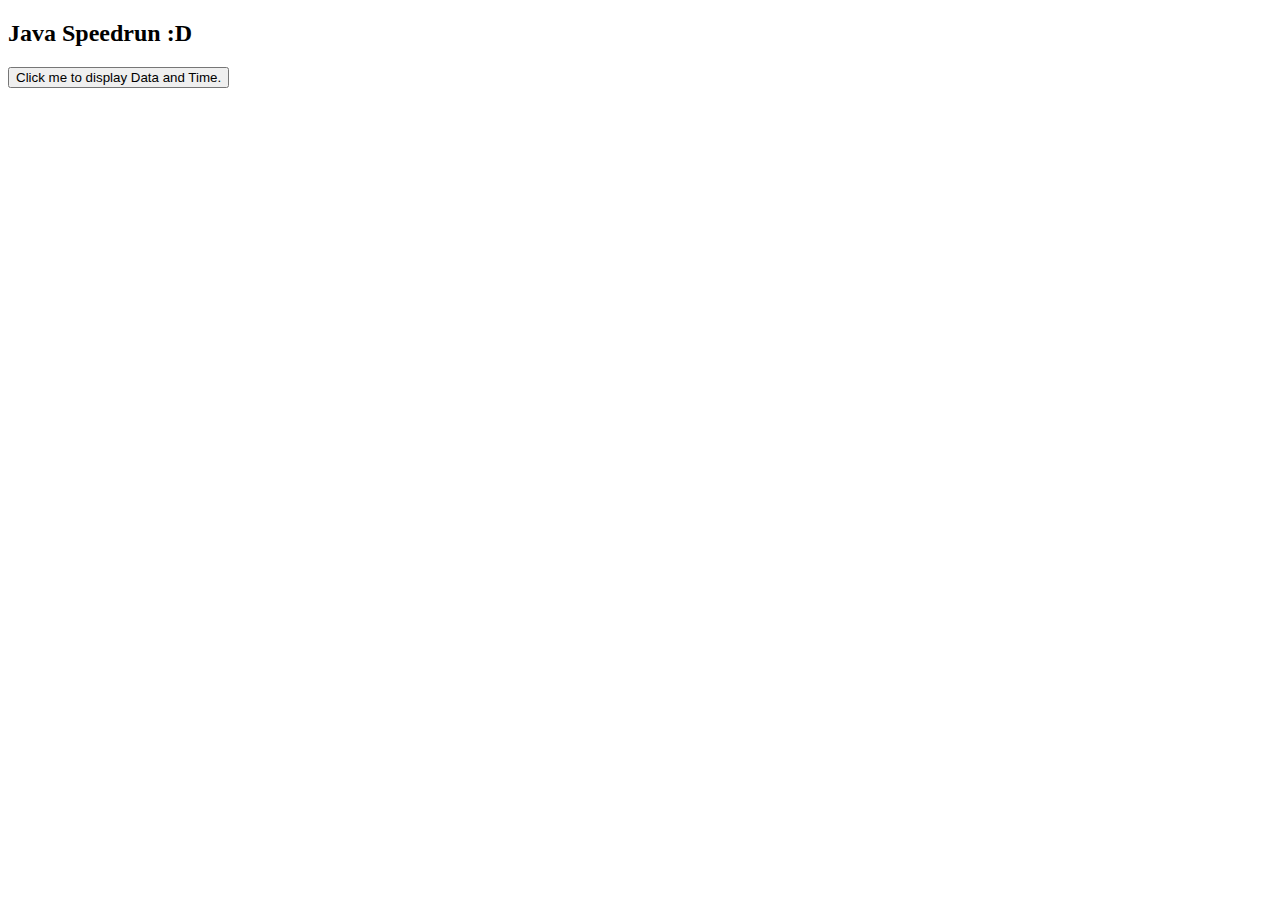
<file: js home/index.html>
<!DOCTYPE html>
<html lang="en">
<head>
    <meta charset="UTF-8">
    <meta name="viewport" content="width=<device-width>, initial-scale=1.0">
    <title>Java Home</title>
</head>
<body>
    <h2>Java Speedrun :D</h2>
    <button type="button" onclick="document.getElementById('demo').innerHTML = Date()">Click me to display Data and Time.</button>
    <p id="demo"></p>
</body>
</html>
</file>
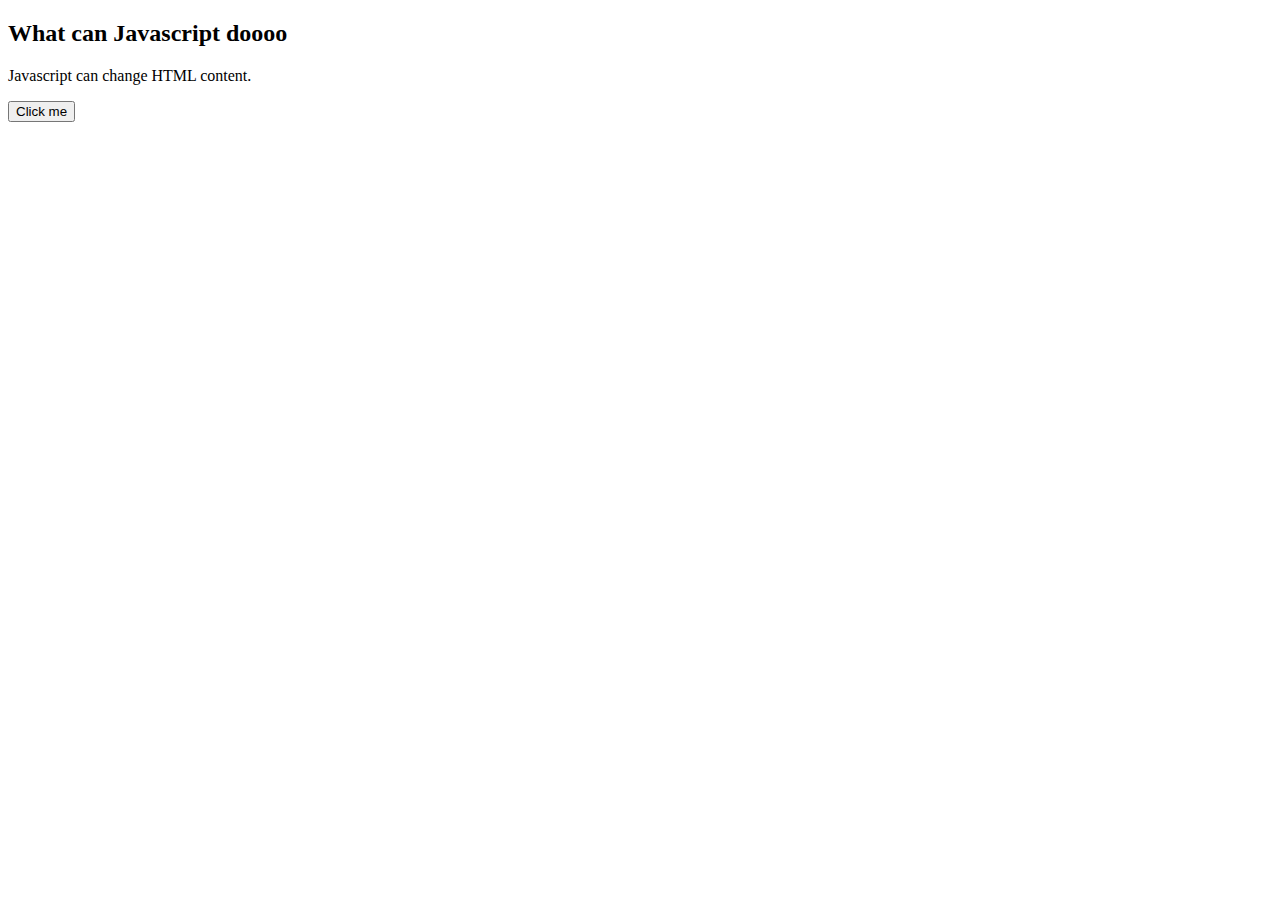
<file: js intro/index.html>
<!DOCTYPE html>
<html lang="en">
<head>
    <meta charset="UTF-8">
    <meta name="viewport" content="width=device-width, initial-scale=1.0">
    <title>babyyyyy</title>
</head>
<body>
<h2>What can Javascript doooo</h2>   
<p id="demo">Javascript can change HTML content.</p> <!--it'll change the wording right after you click the button!!!-->
<button type="button" onclick="document.getElementById('demo').innerHTML = 'Hello Javascript !!'">Click me</button>
</body>
</html>
</file>
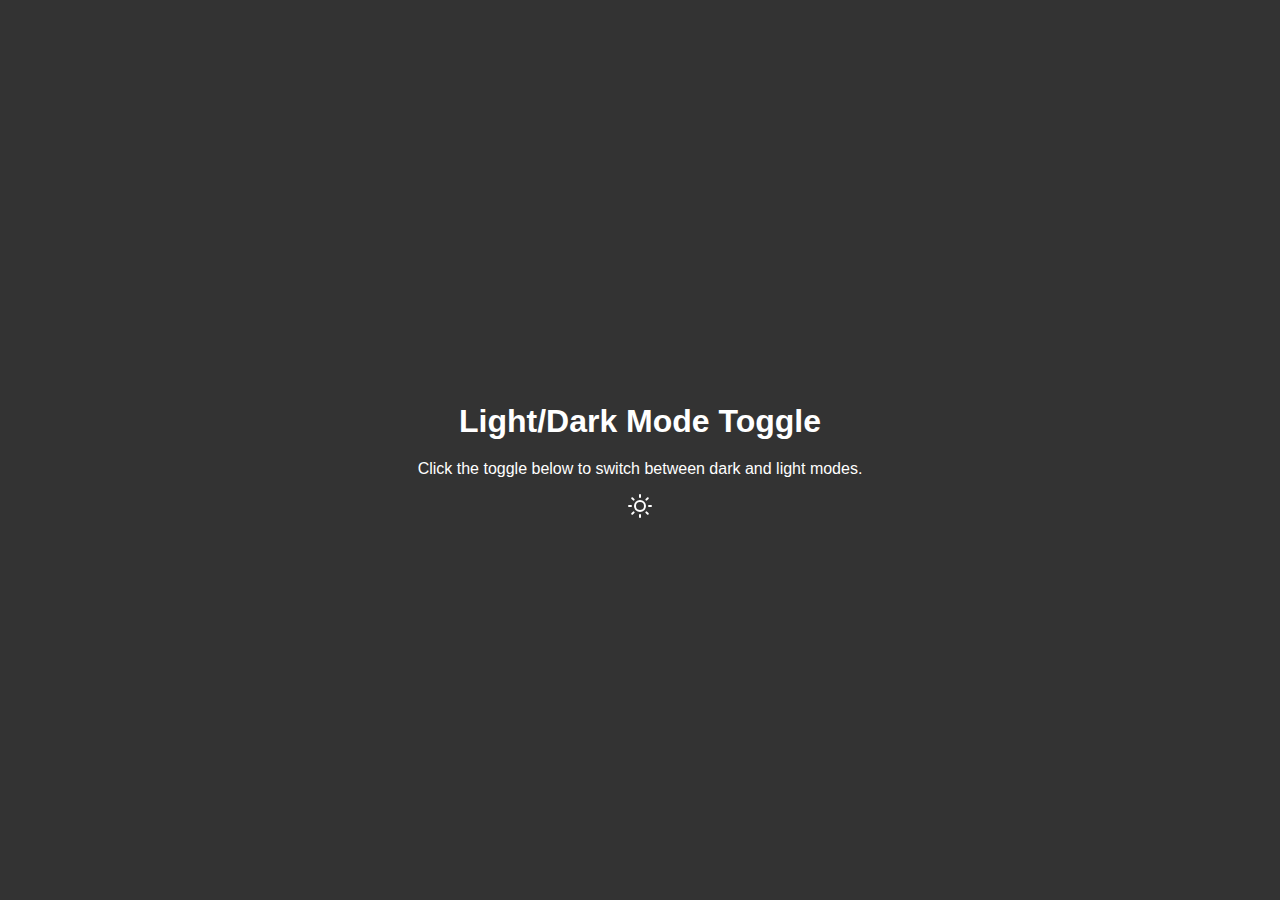
<file: js intro/dark.html>
<!DOCTYPE html>
<html lang="en">
<head>
    <meta charset="UTF-8">
    <meta name="viewport" content="width=device-width, initial-scale=1.0">
    <title>IM DOING IT BABY</title>
    <link rel="stylesheet" href="style.css">
</head>
<body>
    <div class="container">
        <h1>Light/Dark Mode Toggle</h1>
        <p>Click the toggle below to switch between dark and light modes.</p>
       <div class="toggleContainer" id="themeToggle">
           <svg class="sunIcon" xmlns="http://www.w3.org/2000/svg" width="24" height="24" viewBox="0 0 24 24" fill="none" stroke="currentColor" stroke-width="2" stroke-linecap="round" stroke-linejoin="round">
           <circle cx="12" cy="12" r="5"></circle>
                   <line x1="12" y1="1" x2="12" y2="3"></line>
                   <line x1="12" y1="21" x2="12" y2="23"></line>
                   <line x1="4.22" y1="4.22" x2="5.64" y2="5.64"></line>
                   <line x1="18.36" y1="18.36" x2="19.78" y2="19.78"></line>
                   <line x1="1" y1="12" x2="3" y2="12"></line>
                   <line x1="21" y1="12" x2="23" y2="12"></line>
                   <line x1="4.22" y1="19.78" x2="5.64" y2="18.36"></line>
                   <line x1="18.36" y1="5.64" x2="19.78" y2="4.22"></line>
            </svg>
            <svg class="moonIcon" xmlns="http://www.w3.org/2000/svg" width="24" height="24" viewBox="0 0 24 24" fill="none" stroke="currentColor" stroke-width="2" stroke-linecap="round" stroke-linejoin="round">
                   <path d="M21 12.79A9 9 0 1 1 11.21 3 7 7 0 0 0 21 12.79z"></path>
            </svg>
       </div>
   </div>
   <script src="script.js"></script>

</body>
</html>
</file>
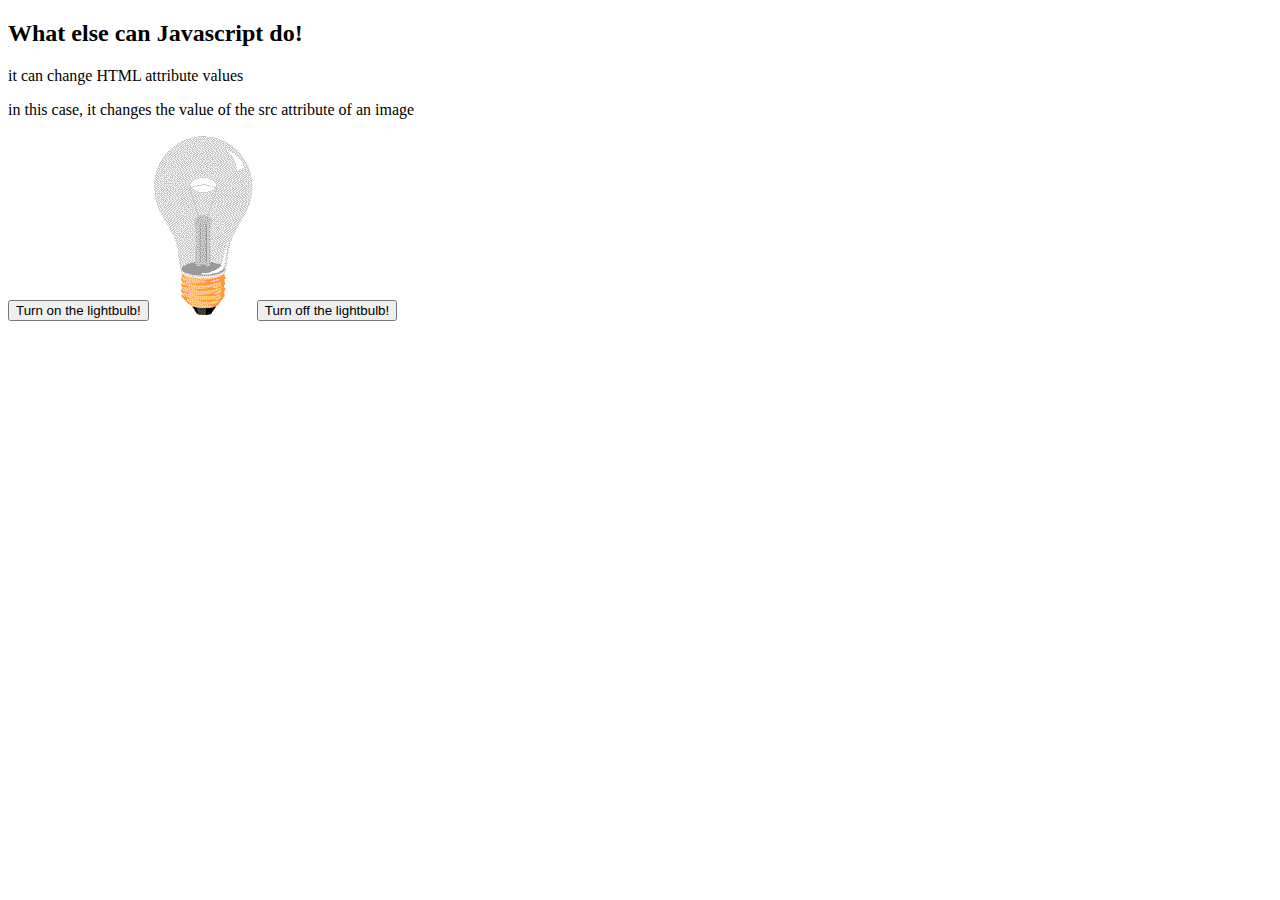
<file: js intro/lightbulb.html>
<!DOCTYPE html>
<html lang="en">
<head>
    <meta charset="UTF-8">
    <meta name="viewport" content="width=device-width, initial-scale=1.0">
    <title>i'm better</title>
   <!-- <link rel="stylesheet" href="style.css"> -->
    <h2>What else can Javascript do!</h2>
    <p>it can change HTML attribute values</p>
    <p>in this case, it changes the value of the src attribute of an image</p>
    <button onclick="document.getElementById('myImage').src='images/pic_bulbon.gif'">Turn on the lightbulb!</button>
    <img id="myImage" src="images/pic_bulboff.gif"style="width:100px">
    <button onclick="document.getElementById('myImage').src='images/pic_bulboff.gif'">Turn off the lightbulb!</button>
</head>
<body>
<!---    <div id="darkModeContent"></div>
    <script>
        fetch('dark.html')
            .then(response => response.text())
            .then(data => {
                document.getElementById('darkModeContent').innerHTML = data;
            });
    </script> -->
 <!--   <div class="container">
        <h1>light/dark nide toggle</h1>
        <p>click the toggle to switch b/t light and dark</p>
        <div class="toggleContainer" id="themeToggle">
            <svg class="sunIcon" xlms="http://www.w3.org/2000/svg" width="24"height="24" viewBox="0 0 24 24" fill="none" stroke="currentColor" stroke-width="2" stroke-linecap="round" stroke-linejoin="round">
                <circle cx="12" cy="12" r="5"></circle>
                <line x1="12" y1="1" x2="12" y2="3"></line>
                <line x1="12" y1="21" x2="12" y2="23"></line>
                <line x1="4.22" y1="4.22" x2="5.64" y2="5.64"></line>
                <line x1="18.36" y1="18.36" x2="19.78" y2="19.78"></line>
                <line x1="1" y1="12" x2="3" y2="12"></line>
                <line x1="21" y1="12" x2="23" y2="12"></line>
                <line x1="4.22" y1="19.78" x2="5.64" y2="18.36"></line>
                <line x1="18.36" y1="5.64" x2="19.78" y2="4.22"></line>
            </svg>
            <svg class="moonIcon" xlmns="http://www.w3.org/2000/svg" width="24" height="24" viewBox="0 0 24 24" fill="none" stroke="currentColor" stroke-width="2" stroke-linecap="round" stroke-linejoin="round">
                <path d="M21 12.79A9 9 0 1 1 11.21 3 7 7 0 0 0 21 12.79z"></path>
            </svg>
        </div> -->
    </div>
    <!--<script src="script.js"></script>-->
</body>
</html>
</file>
<file: js intro/style.css>
:root {
    --colorLight: #333;
    --colorDark: #fff;
}
body {
    font-family:Arial, sans-serif;
    display: flex;
    justify-content:center;
    align-items:center;
    height:100vh;
    margin: 0;
    background: var(--colorLight);
    color: var(--colorDark);
    transition: background-color 0.5s, color 0.5s;

}
.darkMode {
    background-color: var(--colorDark);
    color: var(--colorLight);

}

.container {
    text-align:center;
}

h1 {
    margin-bottom: 20px;
}

.toggleContainer {
    width:24px;
    height: 24px;
    transition: opacity 0.5s;
    display:flex;
    justify-content:center;
    align-items:center;
    margin:0 auto;
}

.moonIcon {
    display:none;
}

.darkMode .sunIcon {
    display:none;
}

.darkMode .moonIcon {
    display:inline-block;
}
</file>
